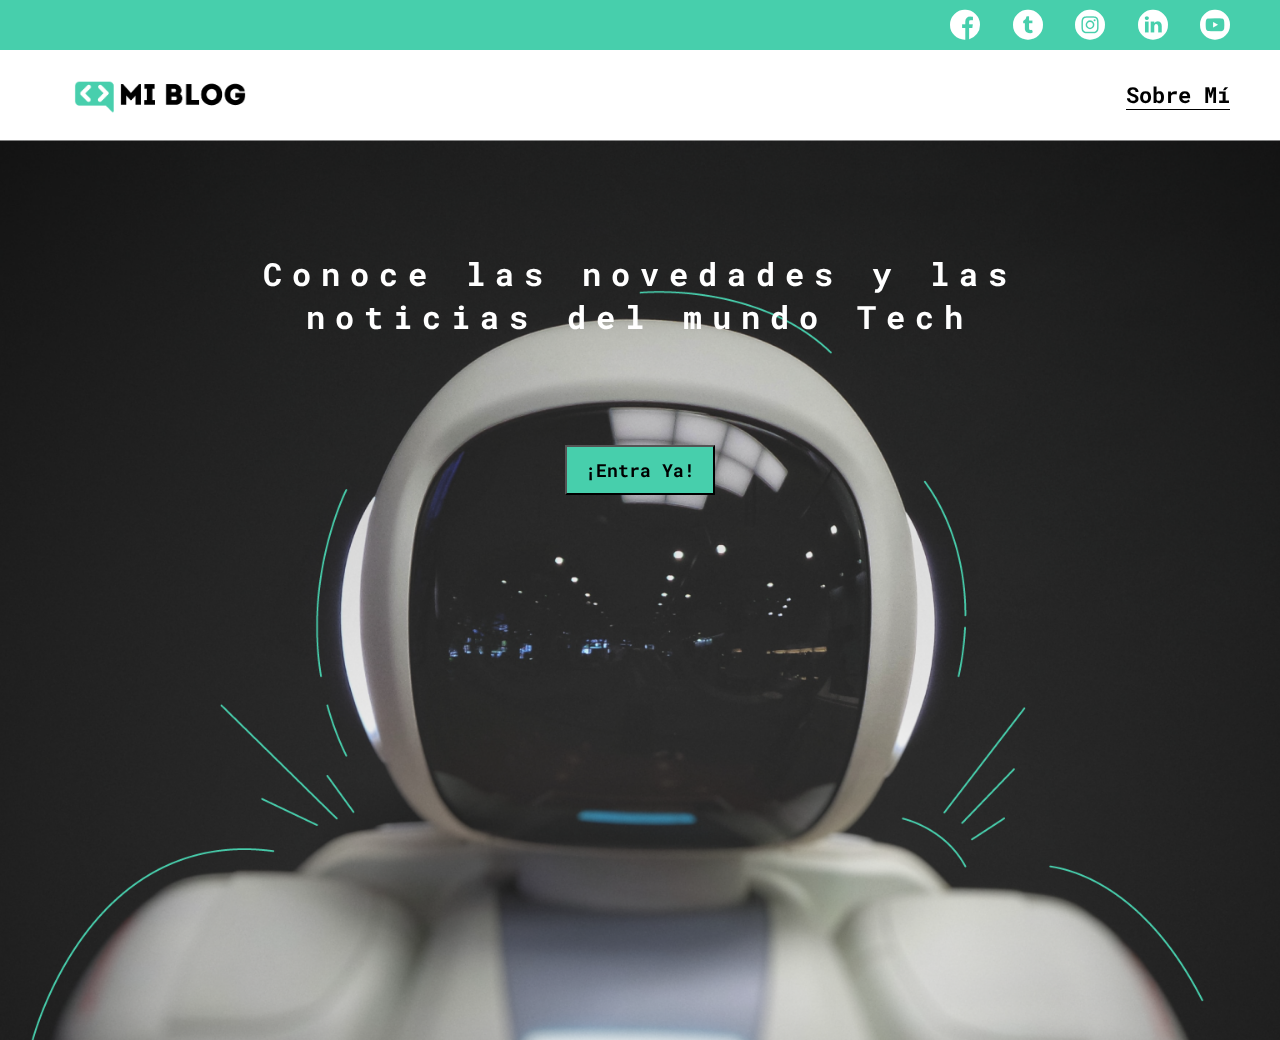
<file: index.html>
<!DOCTYPE html>
<html lang="en">
<head>
    <meta charset="UTF-8">
    <meta http-equiv="X-UA-Compatible" content="IE=edge">
    <meta name="viewport" content="width=device-width, initial-scale=1.0">
    <title>Mi blog</title>
    <link rel="stylesheet" href="./css/main.css">
    <link rel="stylesheet" href="./css/font/flaticon.css">
    <link rel="stylesheet" href="./css/font/Flaticon.ttf">
</head>
<body class="home-body">
    <header>
        <section class="header-icons-container">
            <div class="icons">
                <a href=""><span class="flaticon-001-facebook"></span></a>
                <a href=""><span class="flaticon-002-twitter"></span></a>
                <a href=""><span class="flaticon-011-instagram"></span></a>
                <a href=""><span class="flaticon-010-linkedin"></span></a>
                <a href=""><span class="flaticon-008-youtube"></span></a>
            </div>
        </section>
        <nav>
           <section class="nav-logo-container">
               <a href="/"><img src="./css/assets/img/Logo-negro.png" alt="El logo del blog"></a>
           </section> 
           <section class="profile-link">
               <a href="perfil.html">Sobre Mí</a>
           </section>
        </nav>
    </header>
    <main class="home-main">
        <section class="home-main-container">
            <p class="home-main-text">Conoce las novedades y las noticias del mundo Tech</p>
            <div class="main-button-container">
                <button class="home-main-button">
                    <a href="blogs.html">¡Entra Ya!</a>
                </button>
            </div>
        </section>
    </main>
    
</body>
</html>
</file>
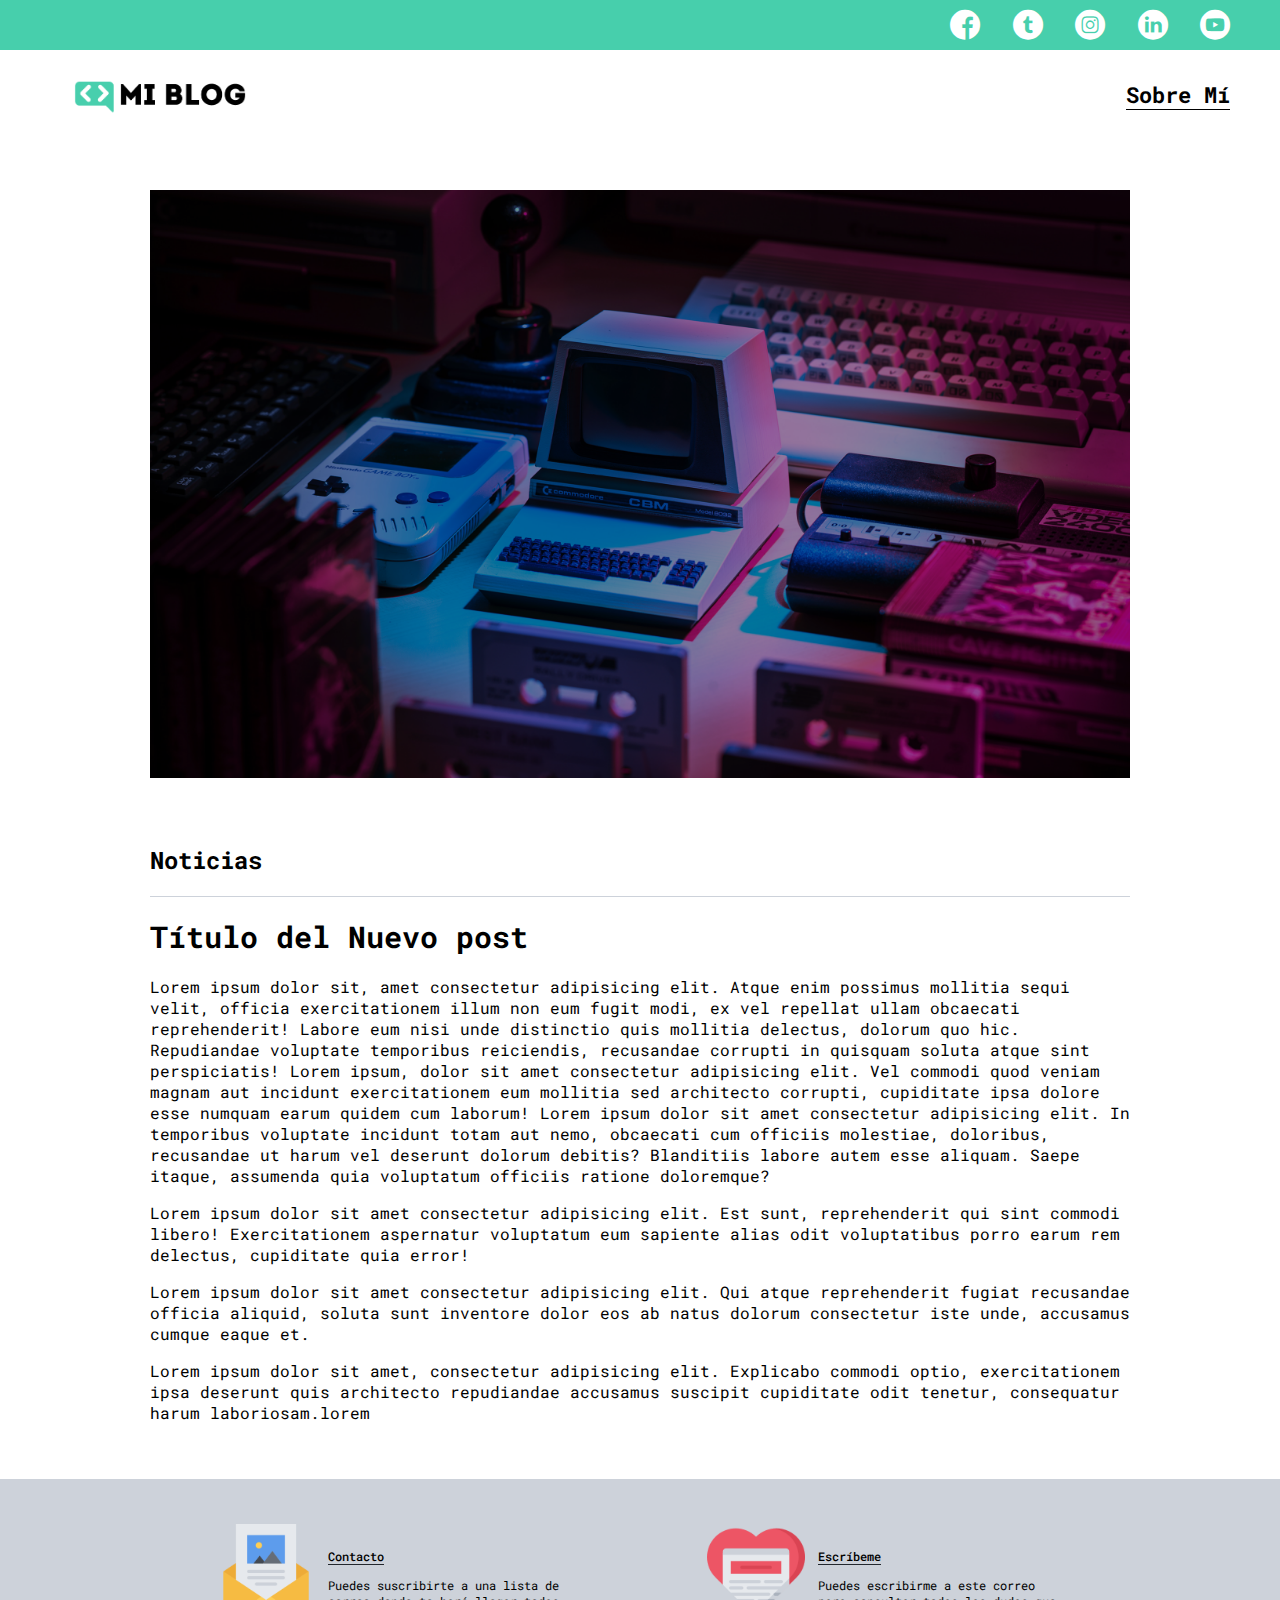
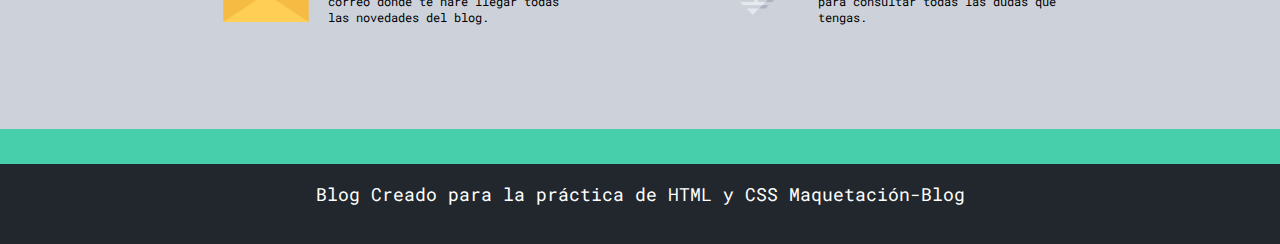
<file: blog.html>
<!DOCTYPE html>
<html lang="en">
<head>
    <meta charset="UTF-8">
    <meta http-equiv="X-UA-Compatible" content="IE=edge">
    <meta name="viewport" content="width=device-width, initial-scale=1.0">
    <title>Mi blog</title>
    <link rel="stylesheet" href="./css/main.css">
    <link rel="stylesheet" href="./css/font/flaticon.css">
    <link rel="stylesheet" href="./css/font/Flaticon.ttf">
</head>
<body>
    <header>
        <section class="header-icons-container">
            <div class="icons">
                <a href=""><span class="flaticon-001-facebook"></span></a>
                <a href=""><span class="flaticon-002-twitter"></span></a>
                <a href=""><span class="flaticon-011-instagram"></span></a>
                <a href=""><span class="flaticon-010-linkedin"></span></a>
                <a href=""><span class="flaticon-008-youtube"></span></a>
            </div>
        </section>
        <nav>
           <section class="nav-logo-container">
               <a href="/"><img src="./css/assets/img/Logo-negro.png" alt="El logo del blog"></a>
           </section> 
           <section class="profile-link">
               <a href="perfil.html">Sobre Mí</a>
           </section>
        </nav>
    </header>
    <main>
       <section class="grid-container blogpost-img-container">
           <img src="./css/assets/img/main-news-img.png" alt="Es la imagen de un ordenador">
       </section>
       <section class="blogpost-main-container">
           <div class="grid-container">
               <h3>Noticias</h3>
               <article>
                   <h1>Título del Nuevo post</h1>
                   <p>Lorem ipsum dolor sit, amet consectetur adipisicing elit. Atque enim possimus mollitia sequi velit, officia exercitationem illum non eum fugit modi, ex vel repellat ullam obcaecati reprehenderit! Labore eum nisi unde distinctio quis mollitia delectus, dolorum quo hic. Repudiandae voluptate temporibus reiciendis, recusandae corrupti in quisquam soluta atque sint perspiciatis!
                       Lorem ipsum, dolor sit amet consectetur adipisicing elit. Vel commodi quod veniam magnam aut incidunt exercitationem eum mollitia sed architecto corrupti, cupiditate ipsa dolore esse numquam earum quidem cum laborum! Lorem ipsum dolor sit amet consectetur adipisicing elit. In temporibus voluptate incidunt totam aut nemo, obcaecati cum officiis molestiae, doloribus, recusandae ut harum vel deserunt dolorum debitis? Blanditiis labore autem esse aliquam. Saepe itaque, assumenda quia voluptatum officiis ratione doloremque?
                   </p>
                   <p>Lorem ipsum dolor sit amet consectetur adipisicing elit. Est sunt, reprehenderit qui sint commodi libero! Exercitationem aspernatur voluptatum eum sapiente alias odit voluptatibus porro earum rem delectus, cupiditate quia error!</p>
                   <p>Lorem ipsum dolor sit amet consectetur adipisicing elit. Qui atque reprehenderit fugiat recusandae officia aliquid, soluta sunt inventore dolor eos ab natus dolorum consectetur iste unde, accusamus cumque eaque et.</p>
                   <p>Lorem ipsum dolor sit amet, consectetur adipisicing elit. Explicabo commodi optio, exercitationem ipsa deserunt quis architecto repudiandae accusamus suscipit cupiditate odit tenetur, consequatur harum laboriosam.lorem</p>
               </article>
           </div>
       </section>
       <section class="contact-main-container">
           <div class="grid-container grid-contacto">
           <div class="contacto">
               <img src="./css/assets/img/013-newsletter.png" alt="">
               <div class="contact-left">
                   <a href="">Contacto</a>
                   <p>Puedes suscribirte a una lista de correo donde te haré llegar todas las novedades del blog.</p>
               </div>
           </div>
           <div class="escribeme">
            <img src="./css/assets/img/006-like.png" alt="">
            <div class="contact-right">
                <a href="">Escríbeme</a>
                <p>Puedes escribirme a este correo para consultar todas las dudas que tengas.</p>
            </div>
           </div>
        </div>
       </section>

    </main>

    <footer>
        <p>Blog Creado para la práctica de HTML y CSS Maquetación-Blog</p>
    </footer>
    
</body>
</html>
</file>
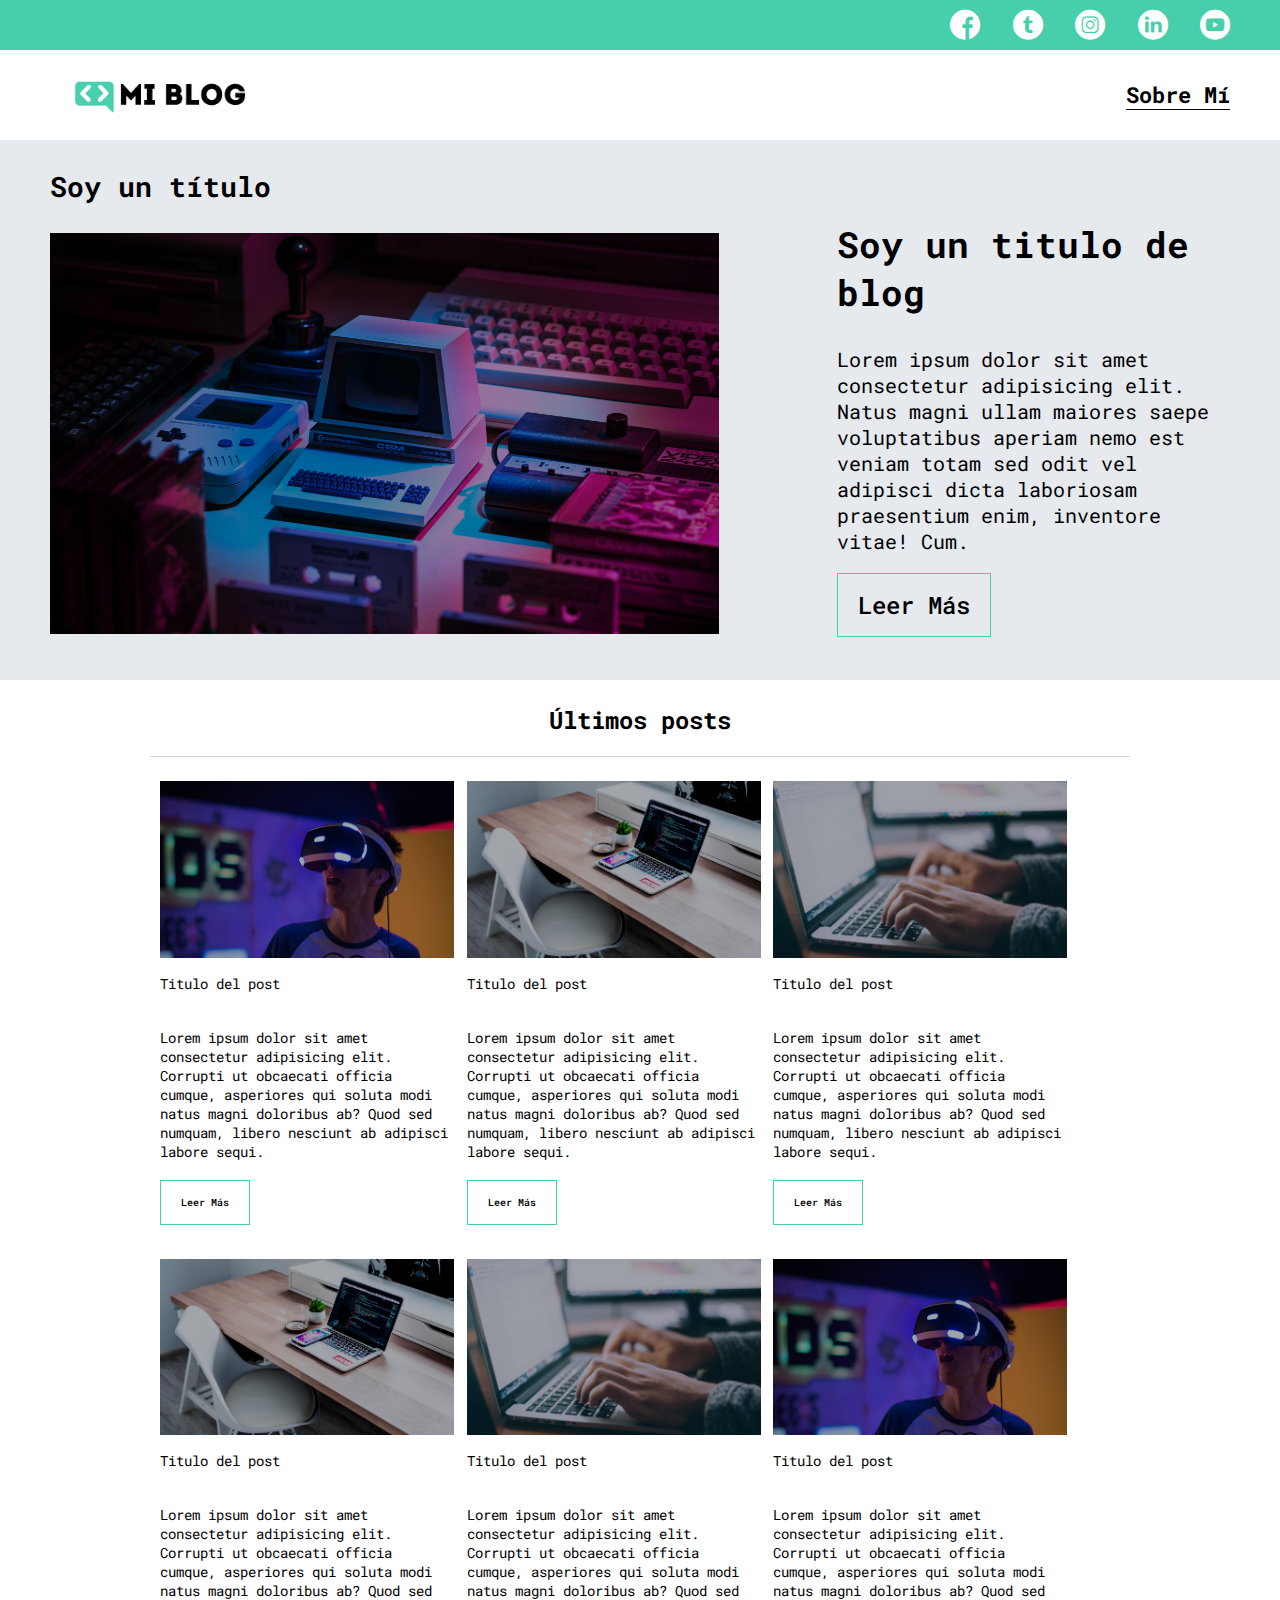
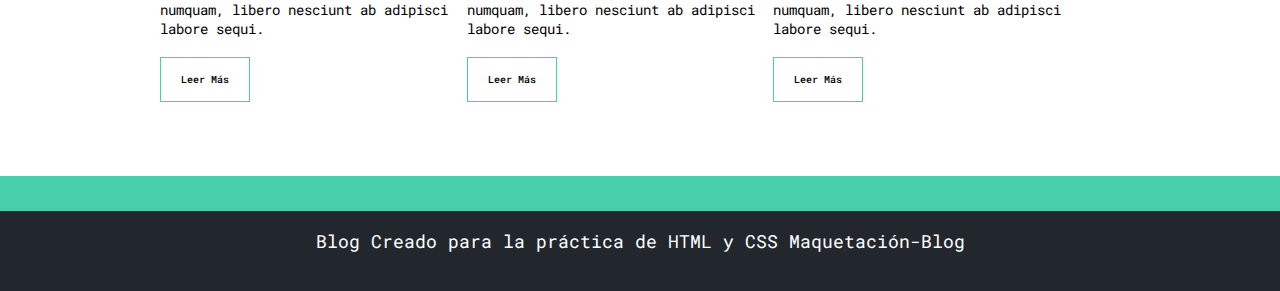
<file: blogs.html>
<!DOCTYPE html>
<html lang="en">
<head>
    <meta charset="UTF-8">
    <meta http-equiv="X-UA-Compatible" content="IE=edge">
    <meta name="viewport" content="width=device-width, initial-scale=1.0">
    <title>Mi blog</title>
    <link rel="stylesheet" href="./css/main.css">
    <link rel="stylesheet" href="./css/font/flaticon.css">
    <link rel="stylesheet" href="./css/font/Flaticon.ttf">
</head>
<body>
    <header>
        <section class="header-icons-container">
            <div class="icons">
                <a href=""><span class="flaticon-001-facebook"></span></a>
                <a href=""><span class="flaticon-002-twitter"></span></a>
                <a href=""><span class="flaticon-011-instagram"></span></a>
                <a href=""><span class="flaticon-010-linkedin"></span></a>
                <a href=""><span class="flaticon-008-youtube"></span></a>
            </div>
        </section>
        <nav>
           <section class="nav-logo-container">
               <a href="/"><img src="./css/assets/img/Logo-negro.png" alt="El logo del blog"></a>
           </section> 
           <section class="profile-link">
               <a href="perfil.html">Sobre Mí</a>
           </section>
        </nav>
    </header>
    <main class="blogs-main">
        <section class="blogs-news-container">
       <div class="blogs-main-new">
           <h3>Soy un título</h3>
           <div class="blogs-news-img-container"><img src="./css/assets/img/main-news-img.png" alt="Este el el blog parte uno"></div>
       </div>
       <div class="blogs-news-info-container">
           <h2>Soy un titulo de blog</h2>
           <p>Lorem ipsum dolor sit amet consectetur adipisicing elit. Natus magni ullam maiores saepe voluptatibus aperiam nemo est veniam totam sed odit vel adipisci dicta laboriosam praesentium enim, inventore vitae! Cum.</p>
           <a href="blog.html" class="blogs-button">Leer Más</a>

       </div>
    </section>
    <section class="blogs-posts-container">
        
        <div class="grid-container">
            <h3>Últimos posts</h3>
            <article class="post-container">
                <img src="./css/assets/img/post-1.png" alt="">
                <p>Titulo del post</p>
                <p>Lorem ipsum dolor sit amet consectetur adipisicing elit. Corrupti ut obcaecati officia cumque, asperiores qui soluta modi natus magni doloribus ab? Quod sed numquam, libero nesciunt ab adipisci labore sequi.</p>
                <a href="blog.html" class="blogs-button">Leer Más</a>
            </article>

            <article class="post-container">
                <img src="./css/assets/img/post-2.png" alt="">
                <p>Titulo del post</p>
                <p>Lorem ipsum dolor sit amet consectetur adipisicing elit. Corrupti ut obcaecati officia cumque, asperiores qui soluta modi natus magni doloribus ab? Quod sed numquam, libero nesciunt ab adipisci labore sequi.</p>
                <a href="blog.html" class="blogs-button">Leer Más</a>
            </article>

            <article class="post-container">
                <img src="./css/assets/img/post-3.png" alt="">
                <p>Titulo del post</p>
                <p>Lorem ipsum dolor sit amet consectetur adipisicing elit. Corrupti ut obcaecati officia cumque, asperiores qui soluta modi natus magni doloribus ab? Quod sed numquam, libero nesciunt ab adipisci labore sequi.</p>
                <a href="blog.html" class="blogs-button">Leer Más</a>
            </article>

            <article class="post-container">
                <img src="./css/assets/img/post-2.png" alt="">
                <p>Titulo del post</p>
                <p>Lorem ipsum dolor sit amet consectetur adipisicing elit. Corrupti ut obcaecati officia cumque, asperiores qui soluta modi natus magni doloribus ab? Quod sed numquam, libero nesciunt ab adipisci labore sequi.</p>
                <a href="blog.html" class="blogs-button">Leer Más</a>
            </article>

            <article class="post-container">
                <img src="./css/assets/img/post-3.png" alt="">
                <p>Titulo del post</p>
                <p>Lorem ipsum dolor sit amet consectetur adipisicing elit. Corrupti ut obcaecati officia cumque, asperiores qui soluta modi natus magni doloribus ab? Quod sed numquam, libero nesciunt ab adipisci labore sequi.</p>
                <a href="blog.html" class="blogs-button">Leer Más</a>
            </article>

            <article class="post-container">
                <img src="./css/assets/img/post-1.png" alt="">
                <p>Titulo del post</p>
                <p>Lorem ipsum dolor sit amet consectetur adipisicing elit. Corrupti ut obcaecati officia cumque, asperiores qui soluta modi natus magni doloribus ab? Quod sed numquam, libero nesciunt ab adipisci labore sequi.</p>
                <a href="blog.html" class="blogs-button">Leer Más</a>
            </article>
            
            
        </div>
    </section>
    </main>
    <footer>
        <p>Blog Creado para la práctica de HTML y CSS Maquetación-Blog</p>
    </footer>
</body>
</html>
</file>
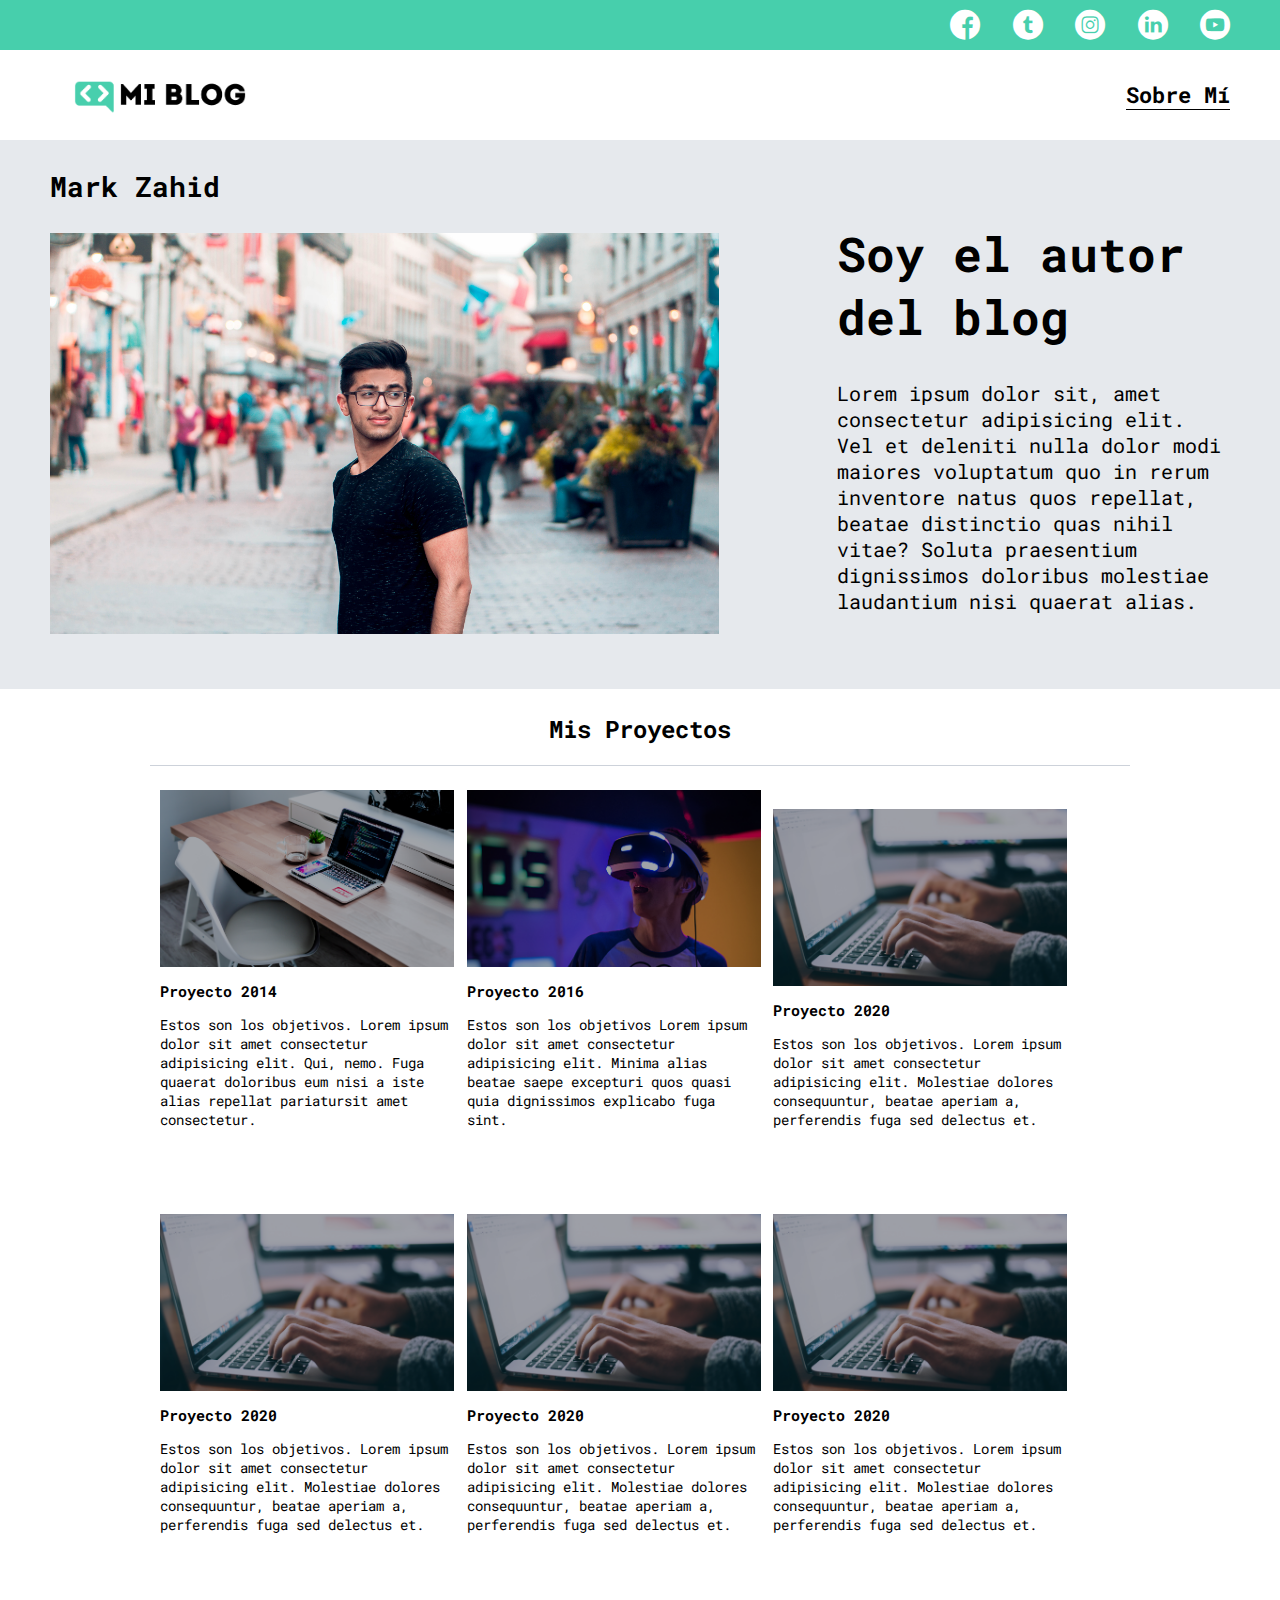
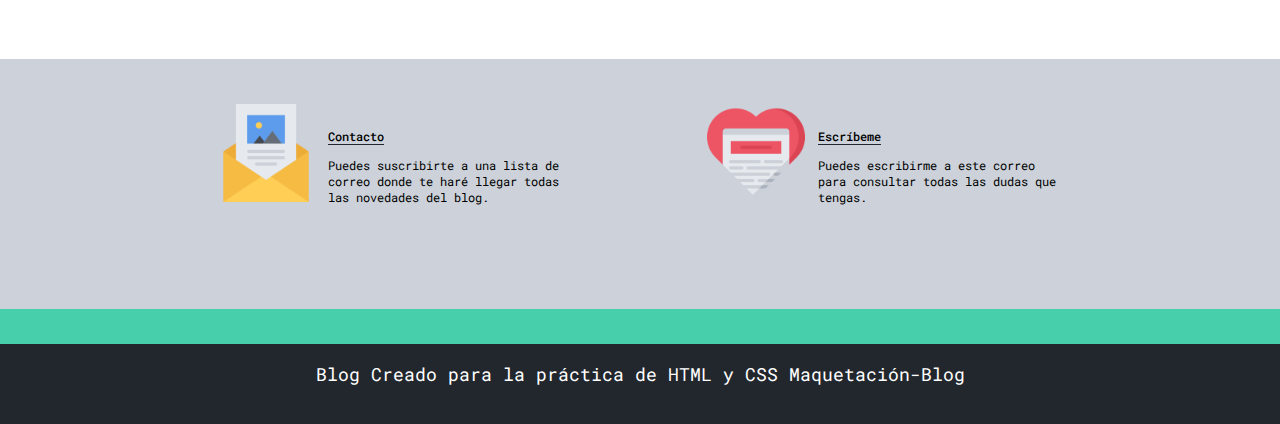
<file: perfil.html>
<!DOCTYPE html>
<html lang="en">
<head>
    <meta charset="UTF-8">
    <meta http-equiv="X-UA-Compatible" content="IE=edge">
    <meta name="viewport" content="width=device-width, initial-scale=1.0">
    <title>Mi blog</title>
    <link rel="stylesheet" href="./css/main.css">
    <link rel="stylesheet" href="./css/font/flaticon.css">
    <link rel="stylesheet" href="./css/font/Flaticon.ttf">
</head>
<body>
    <header>
        <section class="header-icons-container">
            <div class="icons">
                <a href=""><span class="flaticon-001-facebook"></span></a>
                <a href=""><span class="flaticon-002-twitter"></span></a>
                <a href=""><span class="flaticon-011-instagram"></span></a>
                <a href=""><span class="flaticon-010-linkedin"></span></a>
                <a href=""><span class="flaticon-008-youtube"></span></a>
            </div>
        </section>
        <nav>
           <section class="nav-logo-container">
               <a href="/"><img src="./css/assets/img/Logo-negro.png" alt="El logo del blog"></a>
           </section> 
           <section class="profile-link">
               <a href="perfil.html">Sobre Mí</a>
           </section>
        </nav>
    </header>
    <main>
        <section class="perfil-container blogs-news-container">
            <div class="blogs-main-new">
                <h3>Mark Zahid</h3>
            <div class="perfil-img-container blogs-news-img-container ">
                <img src="./css/assets/img/profile-pic.jpg" alt="la foto de perfil del autor">
            </div>
            </div>
            <div class="perfil-text-container blogs-news-info-container">
                <h1>Soy el autor del blog</h1>
                <p>Lorem ipsum dolor sit, amet consectetur adipisicing elit. Vel et deleniti nulla dolor modi maiores voluptatum quo in rerum inventore natus quos repellat, beatae distinctio quas nihil vitae? Soluta praesentium dignissimos doloribus molestiae laudantium nisi quaerat alias.</p>
            </div>
        </section>
        <section class="blogs-posts-container">
            <div class="grid-container">
                <h3>Mis Proyectos</h3>
                <article class="post-container">
                    <img src="./css/assets/img/post-2.png" alt="">
                    <h2>Proyecto 2014</h2>
                    <p> Estos son los objetivos. Lorem ipsum dolor sit amet consectetur adipisicing elit. Qui, nemo. Fuga quaerat doloribus eum nisi a iste alias repellat pariatursit amet consectetur.
                        
                    </p>
                </article>
                <article class="post-container">
                    <img src="./css/assets/img/post-1.png" alt="">
                    <h2>Proyecto 2016</h2>
                    <p> Estos son los objetivos Lorem ipsum dolor sit amet consectetur adipisicing elit. Minima alias beatae saepe excepturi quos quasi quia dignissimos explicabo fuga sint.
                        
                    </p>
                </article>
                <article class="post-container">
                    <img src="./css/assets/img/post-3.png" alt="">
                    <h2>Proyecto 2020</h2>
                    <p> Estos son los objetivos. Lorem ipsum dolor sit amet consectetur adipisicing elit. Molestiae dolores consequuntur, beatae aperiam a, perferendis fuga sed delectus et.
                        
                        
                    </p>
                </article>
                <article class="post-container">
                    <img src="./css/assets/img/post-3.png" alt="">
                    <h2>Proyecto 2020</h2>
                    <p> Estos son los objetivos. Lorem ipsum dolor sit amet consectetur adipisicing elit. Molestiae dolores consequuntur, beatae aperiam a, perferendis fuga sed delectus et.
                        
                        
                    </p>
                </article>
                <article class="post-container">
                    <img src="./css/assets/img/post-3.png" alt="">
                    <h2>Proyecto 2020</h2>
                    <p> Estos son los objetivos. Lorem ipsum dolor sit amet consectetur adipisicing elit. Molestiae dolores consequuntur, beatae aperiam a, perferendis fuga sed delectus et.
                        
                        
                    </p>
                </article>
                <article class="post-container">
                    <img src="./css/assets/img/post-3.png" alt="">
                    <h2>Proyecto 2020</h2>
                    <p> Estos son los objetivos. Lorem ipsum dolor sit amet consectetur adipisicing elit. Molestiae dolores consequuntur, beatae aperiam a, perferendis fuga sed delectus et.
                        
                        
                    </p>
                </article>
            </div>

        </section>

        <section class="contact-main-container">
            <div class="grid-container grid-contacto">
            <div class="contacto">
                <img src="./css/assets/img/013-newsletter.png" alt="">
                <div class="contact-left">
                    <a href="">Contacto</a>
                    <p>Puedes suscribirte a una lista de correo donde te haré llegar todas las novedades del blog.</p>
                </div>
            </div>
            <div class="escribeme">
             <img src="./css/assets/img/006-like.png" alt="">
             <div class="contact-right">
                 <a href="">Escríbeme</a>
                 <p>Puedes escribirme a este correo para consultar todas las dudas que tengas.</p>
             </div>
            </div>
         </div>
        </section>
    </main>
    <footer>
        <p>Blog Creado para la práctica de HTML y CSS Maquetación-Blog</p>
    </footer>
</body>
</html>
</file>
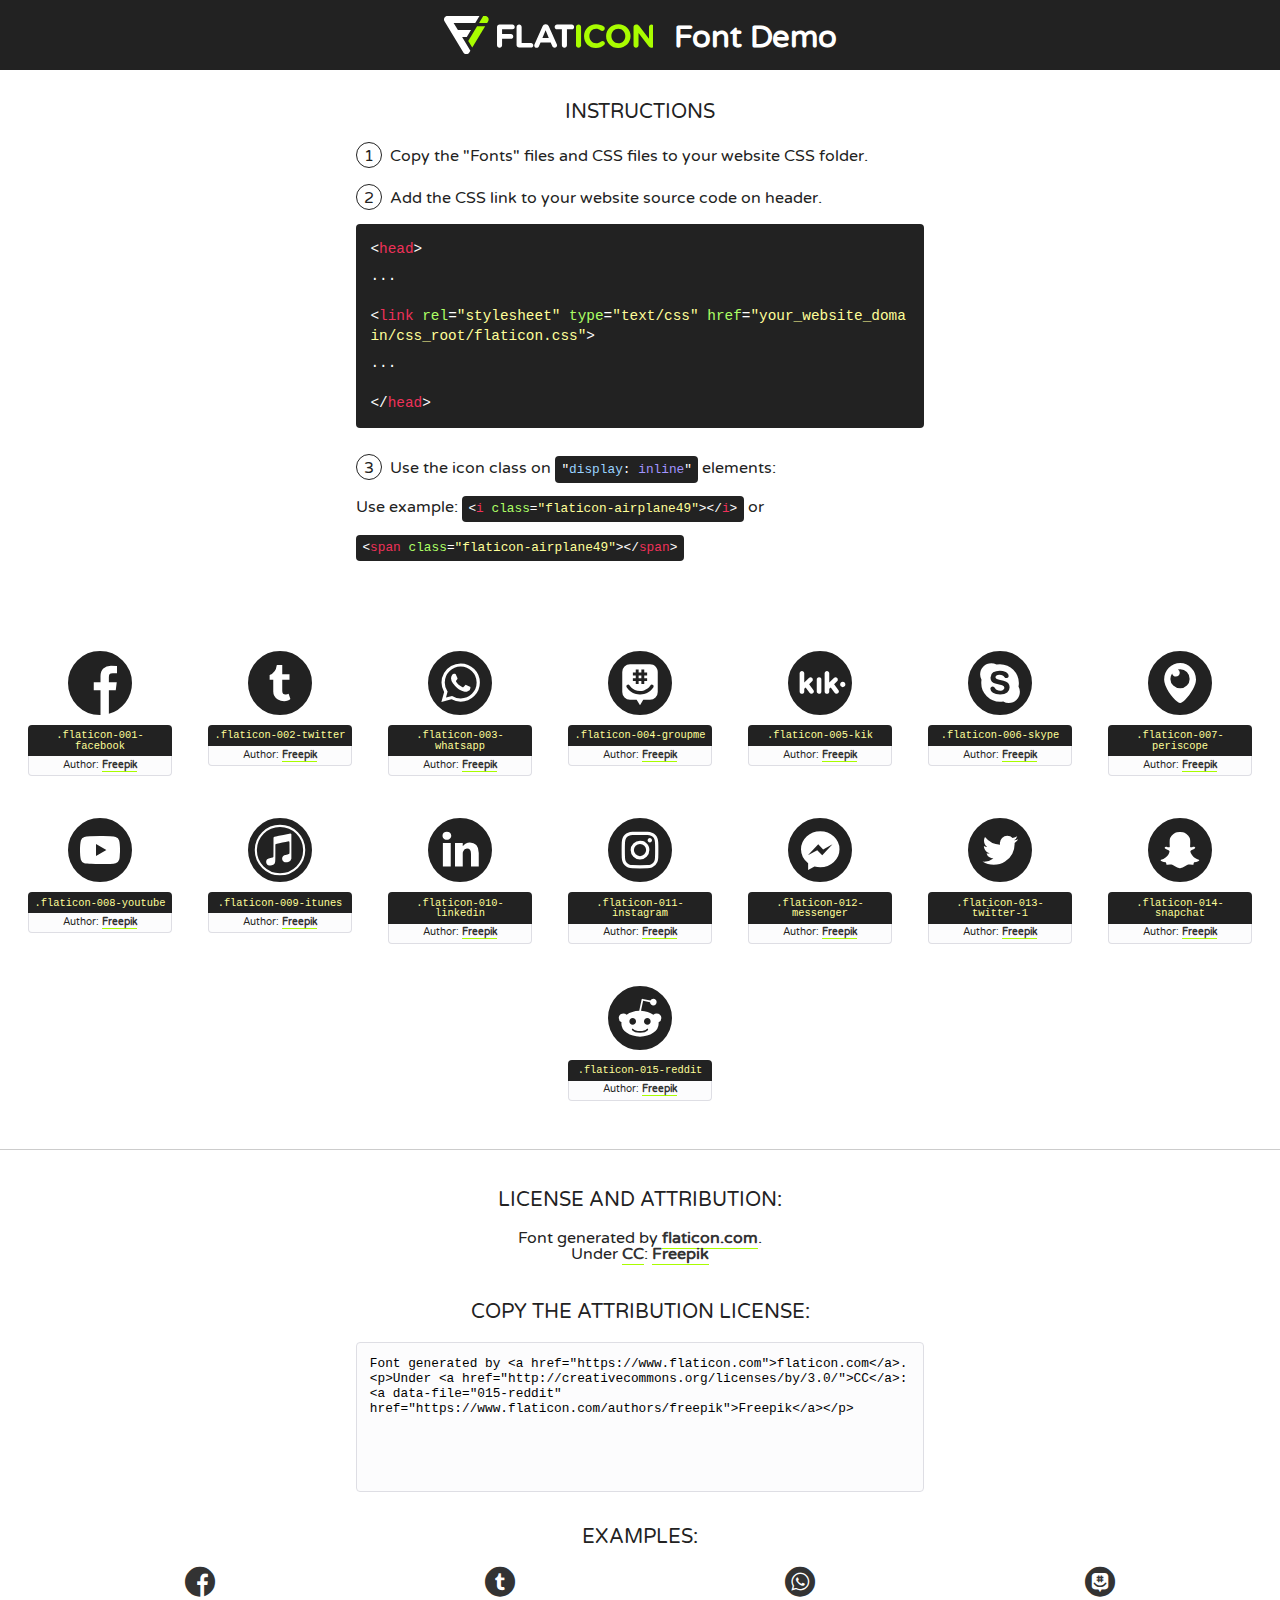
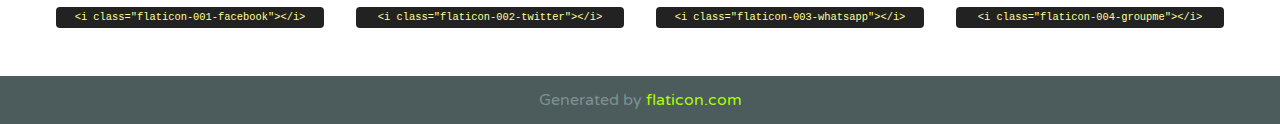
<file: css/font/flaticon.html>
<!DOCTYPE html>
<!--
  Flaticon icon font: Flaticon
  Creation date: 20/12/2018 09:27
-->
<html>
<!DOCTYPE html>
<html>

<head>
    <title>Flaticon WebFont</title>
    <link href="http://fonts.googleapis.com/css?family=Varela+Round" rel="stylesheet" type="text/css" />
    <link rel="stylesheet" type="text/css" href="flaticon.css">
    <meta charset="UTF-8">
    <style>
    html, body, div, span, applet, object, iframe,
    h1, h2, h3, h4, h5, h6, p, blockquote, pre,
    a, abbr, acronym, address, big, cite, code,
    del, dfn, em, img, ins, kbd, q, s, samp,
    small, strike, strong, sub, sup, tt, var,
    b, u, i, center,
    dl, dt, dd, ol, ul, li,
    fieldset, form, label, legend,
    table, caption, tbody, tfoot, thead, tr, th, td,
    article, aside, canvas, details, embed, 
    figure, figcaption, footer, header, hgroup, 
    menu, nav, output, ruby, section, summary,
    time, mark, audio, video {
        margin: 0;
        padding: 0;
        border: 0;
        font-size: 100%;
        font: inherit;
        vertical-align: baseline;
    }
    /* HTML5 display-role reset for older browsers */
    article, aside, details, figcaption, figure, 
    footer, header, hgroup, menu, nav, section {
        display: block;
    }
    body {
        line-height: 1;
    }
    ol, ul {
        list-style: none;
    }
    blockquote, q {
        quotes: none;
    }
    blockquote:before, blockquote:after,
    q:before, q:after {
        content: '';
        content: none;
    }
    table {
        border-collapse: collapse;
        border-spacing: 0;
    }
    body {
        font-family: 'Varela Round', Helvetica, Arial, sans-serif;
        font-size: 16px;
        color: #222;
    }
    a {
        color: #333;
        border-bottom: 1px solid #a9fd00;
        font-weight: bold;
        text-decoration: none;
    }
    * {
        -moz-box-sizing: border-box;
        -webkit-box-sizing: border-box;
        box-sizing: border-box;
        margin: 0;
        padding: 0;
    }
    [class^="flaticon-"]:before, [class*=" flaticon-"]:before, [class^="flaticon-"]:after, [class*=" flaticon-"]:after {
        font-family: Flaticon;
        font-size: 30px;
        font-style: normal;
        margin-left: 20px;
        color: #333;
    }
    .wrapper {
        max-width: 600px;
        margin: auto;
        padding: 0 1em;
    }
    .title {
        font-size: 1.25em;
        text-align: center;
        margin-bottom: 1em;
        text-transform: uppercase;
    }
    header {
        text-align: center;
        background-color: #222;
        color: #fff;
        padding: 1em;
    }
    header .logo {
        width: 210px;
        height: 38px;
        display: inline-block;
        vertical-align: middle;
        margin-right: 1em;
        border: none;
    }
    header strong {
        font-size: 1.95em;
        font-weight: bold;
        vertical-align: middle;
        margin-top: 5px;
        display: inline-block;
    }
    .demo {
        margin: 2em auto;
        line-height: 1.25em;
    }
    .demo ul li {
        margin-bottom: 1em;
    }
    .demo ul li .num {
        color: #222;
        border-radius: 20px;
        display: inline-block;
        width: 26px;
        padding: 3px;
        height: 26px;
        text-align: center;
        margin-right: 0.5em;
        border: 1px solid #222;
    }
    .demo ul li code {
        background-color: #222;
        border-radius: 4px;
        padding: 0.25em 0.5em;
        display: inline-block;
        color: #fff;
        font-family: Consolas,Monaco,Lucida Console,Liberation Mono,DejaVu Sans Mono,Bitstream Vera Sans Mono,Courier New, monospace;
        font-weight: lighter;
        margin-top: 1em;
        font-size: 0.8em;
        word-break: break-all;
    }
    .demo ul li code.big {
        padding: 1em;
        font-size: 0.9em;
    }
    .demo ul li code .red {
        color: #EF3159;
    }
    .demo ul li code .green {
        color: #ACFF65;
    }
    .demo ul li code .yellow {
        color: #FFFF99;
    }
    .demo ul li code .blue {
        color: #99D3FF;
    }
    .demo ul li code .purple {
        color: #A295FF;
    }
    .demo ul li code .dots {
        margin-top: 0.5em;
        display: block;
    }
    #glyphs {
        border-bottom: 1px solid #ccc;
        padding: 2em 0;
        text-align: center;
    }
    .glyph {
        display: inline-block;
        width: 9em;
        margin: 1em;
        text-align: center;
        vertical-align: top;
        background: #FFF;
    }
    .glyph .glyph-icon {
        padding: 10px;
        display: block;
        font-family:"Flaticon";
        font-size: 64px;
        line-height: 1;
    }
    .glyph .glyph-icon:before {
        font-size: 64px;
        color: #222;
        margin-left: 0;
    }
    .class-name {
        font-size: 0.65em;
        background-color: #222;
        color: #fff;
        border-radius: 4px 4px 0 0;
        padding: 0.5em;
        color: #FFFF99;
        font-family: Consolas,Monaco,Lucida Console,Liberation Mono,DejaVu Sans Mono,Bitstream Vera Sans Mono,Courier New, monospace;
    }
    .author-name {
        font-size: 0.6em;
        background-color: #fcfcfd;
        border: 1px solid #DEDEE4;
        border-top: 0;
        border-radius: 0 0 4px 4px;
        padding: 0.5em;
    }
    .class-name:last-child {
        font-size: 10px;
        color:#888;
    }
    .class-name:last-child a {
        font-size: 10px;
        color:#555;
    }
    .class-name:last-child a:hover {
        color:#a9fd00;
    }
    .glyph > input {
        display: block;
        width: 100px;
        margin: 5px auto;
        text-align: center;
        font-size: 12px;
        cursor: text;
    }
    .glyph > input.icon-input {
        font-family:"Flaticon";
        font-size: 16px;
        margin-bottom: 10px;
    }
    .attribution .title {
        margin-top: 2em;
    }
    .attribution textarea {
        background-color: #fcfcfd;
        padding: 1em;
        border: none;
        box-shadow: none;
        border: 1px solid #DEDEE4;
        border-radius: 4px;
        resize: none;
        width: 100%;
        height: 150px;
        font-size: 0.8em;
        font-family: Consolas,Monaco,Lucida Console,Liberation Mono,DejaVu Sans Mono,Bitstream Vera Sans Mono,Courier New, monospace;
        -webkit-appearance: none;
    }
    .iconsuse {
        margin: 2em auto;
        text-align: center;
        max-width: 1200px;
    }
    .iconsuse:after {
        content: '';
        display: table;
        clear: both;
    }
    .iconsuse .image {
        float: left;
        width: 25%;
        padding: 0 1em;
    }
    .iconsuse .image p {
        margin-bottom: 1em;
    }
    .iconsuse .image span {
        display: block;
        font-size: 0.65em;
        background-color: #222;
        color: #fff;
        border-radius: 4px;
        padding: 0.5em;
        color: #FFFF99;
        margin-top: 1em;
        font-family: Consolas,Monaco,Lucida Console,Liberation Mono,DejaVu Sans Mono,Bitstream Vera Sans Mono,Courier New, monospace;
    }
    #footer {
        text-align: center;
        background-color: #4C5B5C;
        color: #7c9192;
        padding: 1em;
    }
    #footer a {
        border: none;
        color: #a9fd00;
        font-weight: normal;
    }
    @media (max-width: 960px) {
        .iconsuse .image {
            width: 50%;
        }
    }
    @media (max-width: 560px) {
        .iconsuse .image {
            width: 100%;
        }
    }
    </style>
</head>

<body class="characters-off">

    <header>
        <a href="https://www.flaticon.com" target="_blank" class="logo">
            <svg version="1.1" xmlns="http://www.w3.org/2000/svg" xmlns:xlink="http://www.w3.org/1999/xlink" xmlns:a="http://ns.adobe.com/AdobeSVGViewerExtensions/3.0/" viewBox="0 0 560.875 102.036" enable-background="new 0 0 560.875 102.036" xml:space="preserve">
                <defs>
                </defs>
                <g>
                    <g class="letters">
                        <path fill="#ffffff" d="M141.596,29.675c0-3.777,2.985-6.767,6.764-6.767h34.438c3.426,0,6.15,2.728,6.15,6.15
                        c0,3.43-2.724,6.149-6.15,6.149h-27.674v13.091h23.719c3.429,0,6.151,2.724,6.151,6.15c0,3.43-2.723,6.149-6.151,6.149h-23.719
                        v17.574c0,3.773-2.986,6.761-6.764,6.761c-3.779,0-6.764-2.989-6.764-6.761V29.675z"></path>
                        <path fill="#ffffff" d="M193.844,29.149c0-3.781,2.985-6.767,6.764-6.767c3.776,0,6.763,2.985,6.763,6.767v42.957h25.039
                        c3.426,0,6.149,2.726,6.149,6.153c0,3.425-2.723,6.15-6.149,6.15h-31.802c-3.779,0-6.764-2.986-6.764-6.768V29.149z"></path>
                        <path fill="#ffffff" d="M241.891,75.71l21.438-48.407c1.492-3.341,4.215-5.357,7.906-5.357h0.792
                        c3.686,0,6.323,2.017,7.815,5.357l21.439,48.407c0.436,0.967,0.701,1.845,0.701,2.723c0,3.602-2.809,6.501-6.414,6.501
                        c-3.161,0-5.269-1.845-6.499-4.655l-4.132-9.661h-27.059l-4.301,10.102c-1.144,2.631-3.426,4.214-6.237,4.214
                        c-3.517,0-6.24-2.81-6.24-6.325C241.1,77.64,241.451,76.677,241.891,75.71z M279.932,58.666l-8.521-20.297l-8.526,20.297H279.932
                        z"></path>
                        <path fill="#ffffff" d="M314.864,35.387H301.86c-3.429,0-6.239-2.813-6.239-6.238c0-3.429,2.811-6.24,6.239-6.24h39.533
                        c3.426,0,6.237,2.811,6.237,6.24c0,3.425-2.811,6.238-6.237,6.238h-13.001v42.785c0,3.773-2.99,6.761-6.764,6.761
                        c-3.779,0-6.764-2.989-6.764-6.761V35.387z"></path>
                        <path fill="#A9FD00" d="M352.615,29.149c0-3.781,2.985-6.767,6.767-6.767c3.774,0,6.761,2.985,6.761,6.767v49.024
                        c0,3.773-2.987,6.761-6.761,6.761c-3.781,0-6.767-2.989-6.767-6.761V29.149z"></path>
                        <path fill="#A9FD00" d="M374.132,53.836v-0.179c0-17.481,13.178-31.801,32.065-31.801c9.22,0,15.459,2.458,20.557,6.238
                        c1.402,1.054,2.637,2.985,2.637,5.357c0,3.692-2.985,6.59-6.681,6.59c-1.845,0-3.071-0.702-4.044-1.319
                        c-3.776-2.813-7.729-4.393-12.562-4.393c-10.364,0-17.831,8.611-17.831,19.154v0.173c0,10.542,7.291,19.329,17.831,19.329
                        c5.715,0,9.492-1.756,13.359-4.834c1.049-0.874,2.458-1.491,4.039-1.491c3.429,0,6.325,2.813,6.325,6.236
                        c0,2.106-1.056,3.78-2.282,4.834c-5.539,4.834-12.036,7.733-21.878,7.733C387.572,85.464,374.132,71.493,374.132,53.836z"></path>
                        <path fill="#A9FD00" d="M433.009,53.836v-0.179c0-17.481,13.79-31.801,32.766-31.801c18.981,0,32.592,14.143,32.592,31.628v0.173
                        c0,17.483-13.785,31.807-32.769,31.807C446.625,85.464,433.009,71.32,433.009,53.836z M484.224,53.836v-0.179
                        c0-10.539-7.725-19.326-18.626-19.326c-10.893,0-18.449,8.611-18.449,19.154v0.173c0,10.542,7.73,19.329,18.626,19.329
                        C476.676,72.986,484.224,64.378,484.224,53.836z"></path>
                        <path fill="#A9FD00" d="M506.233,29.321c0-3.774,2.99-6.763,6.767-6.763h1.401c3.252,0,5.183,1.583,7.029,3.953l26.093,34.265
                        V29.059c0-3.692,2.99-6.677,6.681-6.677c3.683,0,6.671,2.985,6.671,6.677v48.934c0,3.78-2.987,6.765-6.764,6.765h-0.436
                        c-3.257,0-5.188-1.581-7.034-3.953l-27.056-35.492v32.944c0,3.687-2.985,6.676-6.678,6.676c-3.683,0-6.673-2.989-6.673-6.676
                        V29.321z"></path>
                    </g>
                    <g class="insignia">
                        <path fill="#ffffff" d="M48.372,56.137h12.517l11.156-18.537H37.186L25.688,18.539h57.825L94.668,0H9.271
                        C5.925,0,2.842,1.801,1.198,4.716c-1.644,2.907-1.593,6.482,0.134,9.343l50.38,83.501c1.678,2.781,4.689,4.476,7.938,4.476
                        c3.246,0,6.257-1.695,7.935-4.476l2.898-4.804L48.372,56.137z"></path>
                        <g class="i">
                            <path fill="#A9FD00" d="M93.575,18.539h0.031v0.004l21.652,0.004l2.705-4.488c1.727-2.861,1.778-6.436,0.133-9.343
                            C116.454,1.801,113.371,0,110.026,0h-5.294L93.575,18.539z"></path>
                            <polygon fill="#A9FD00" points="88.291,27.356 64.725,66.486 75.519,84.404 109.942,27.356"></polygon>
                        </g>
                    </g>
                </g>
            </svg>
        </a>
        <strong>Font Demo</strong>
    </header>


    <section class="demo wrapper">

        <p class="title">Instructions</p>

        <ul>
            <li>
                <span class="num">1</span>Copy the "Fonts" files and CSS files to your website CSS folder.
            </li>
            <li>
                <span class="num">2</span>Add the CSS link to your website source code on header.
                <code class="big">
                    &lt;<span class="red">head</span>&gt;
                    <br/><span class="dots">...</span>
                    <br/>&lt;<span class="red">link</span> <span class="green">rel</span>=<span class="yellow">"stylesheet"</span> <span class="green">type</span>=<span class="yellow">"text/css"</span> <span class="green">href</span>=<span class="yellow">"your_website_domain/css_root/flaticon.css"</span>&gt;
                    <br/><span class="dots">...</span>
                    <br/>&lt;/<span class="red">head</span>&gt;
                </code>
            </li>

            <li>
                <p>
                    <span class="num">3</span>Use the icon class on <code>"<span class="blue">display</span>:<span class="purple"> inline</span>"</code> elements:
                    <br />
                    Use example: <code>&lt;<span class="red">i</span> <span class="green">class</span>=<span class="yellow">&quot;flaticon-airplane49&quot;</span>&gt;&lt;/<span class="red">i</span>&gt;</code> or <code>&lt;<span class="red">span</span> <span class="green">class</span>=<span class="yellow">&quot;flaticon-airplane49&quot;</span>&gt;&lt;/<span class="red">span</span>&gt;</code>
            </li>
        </ul>

    </section>




   <section id="glyphs">          
    
      
        <div class="glyph"><div class="glyph-icon flaticon-001-facebook"></div>
            <div class="class-name">.flaticon-001-facebook</div>
            <div class="author-name">Author: <a data-file="001-facebook" href="https://www.flaticon.com/authors/freepik">Freepik</a> </div> 
        </div>        
        
        <div class="glyph"><div class="glyph-icon flaticon-002-twitter"></div>
            <div class="class-name">.flaticon-002-twitter</div>
            <div class="author-name">Author: <a data-file="002-twitter" href="https://www.flaticon.com/authors/freepik">Freepik</a> </div> 
        </div>        
        
        <div class="glyph"><div class="glyph-icon flaticon-003-whatsapp"></div>
            <div class="class-name">.flaticon-003-whatsapp</div>
            <div class="author-name">Author: <a data-file="003-whatsapp" href="https://www.flaticon.com/authors/freepik">Freepik</a> </div> 
        </div>        
        
        <div class="glyph"><div class="glyph-icon flaticon-004-groupme"></div>
            <div class="class-name">.flaticon-004-groupme</div>
            <div class="author-name">Author: <a data-file="004-groupme" href="https://www.flaticon.com/authors/freepik">Freepik</a> </div> 
        </div>        
        
        <div class="glyph"><div class="glyph-icon flaticon-005-kik"></div>
            <div class="class-name">.flaticon-005-kik</div>
            <div class="author-name">Author: <a data-file="005-kik" href="https://www.flaticon.com/authors/freepik">Freepik</a> </div> 
        </div>        
        
        <div class="glyph"><div class="glyph-icon flaticon-006-skype"></div>
            <div class="class-name">.flaticon-006-skype</div>
            <div class="author-name">Author: <a data-file="006-skype" href="https://www.flaticon.com/authors/freepik">Freepik</a> </div> 
        </div>        
        
        <div class="glyph"><div class="glyph-icon flaticon-007-periscope"></div>
            <div class="class-name">.flaticon-007-periscope</div>
            <div class="author-name">Author: <a data-file="007-periscope" href="https://www.flaticon.com/authors/freepik">Freepik</a> </div> 
        </div>        
        
        <div class="glyph"><div class="glyph-icon flaticon-008-youtube"></div>
            <div class="class-name">.flaticon-008-youtube</div>
            <div class="author-name">Author: <a data-file="008-youtube" href="https://www.flaticon.com/authors/freepik">Freepik</a> </div> 
        </div>        
        
        <div class="glyph"><div class="glyph-icon flaticon-009-itunes"></div>
            <div class="class-name">.flaticon-009-itunes</div>
            <div class="author-name">Author: <a data-file="009-itunes" href="https://www.flaticon.com/authors/freepik">Freepik</a> </div> 
        </div>        
        
        <div class="glyph"><div class="glyph-icon flaticon-010-linkedin"></div>
            <div class="class-name">.flaticon-010-linkedin</div>
            <div class="author-name">Author: <a data-file="010-linkedin" href="https://www.flaticon.com/authors/freepik">Freepik</a> </div> 
        </div>        
        
        <div class="glyph"><div class="glyph-icon flaticon-011-instagram"></div>
            <div class="class-name">.flaticon-011-instagram</div>
            <div class="author-name">Author: <a data-file="011-instagram" href="https://www.flaticon.com/authors/freepik">Freepik</a> </div> 
        </div>        
        
        <div class="glyph"><div class="glyph-icon flaticon-012-messenger"></div>
            <div class="class-name">.flaticon-012-messenger</div>
            <div class="author-name">Author: <a data-file="012-messenger" href="https://www.flaticon.com/authors/freepik">Freepik</a> </div> 
        </div>        
        
        <div class="glyph"><div class="glyph-icon flaticon-013-twitter-1"></div>
            <div class="class-name">.flaticon-013-twitter-1</div>
            <div class="author-name">Author: <a data-file="013-twitter-1" href="https://www.flaticon.com/authors/freepik">Freepik</a> </div> 
        </div>        
        
        <div class="glyph"><div class="glyph-icon flaticon-014-snapchat"></div>
            <div class="class-name">.flaticon-014-snapchat</div>
            <div class="author-name">Author: <a data-file="014-snapchat" href="https://www.flaticon.com/authors/freepik">Freepik</a> </div> 
        </div>        
        
        <div class="glyph"><div class="glyph-icon flaticon-015-reddit"></div>
            <div class="class-name">.flaticon-015-reddit</div>
            <div class="author-name">Author: <a data-file="015-reddit" href="https://www.flaticon.com/authors/freepik">Freepik</a> </div> 
        </div>        
        

    </section>



    <section class="attribution wrapper"   style="text-align:center;">

      <div class="title">License and attribution:</div><div class="attrDiv">Font generated by <a href="https://www.flaticon.com">flaticon.com</a>. <div><p>Under <a href="http://creativecommons.org/licenses/by/3.0/">CC</a>: <a data-file="015-reddit" href="https://www.flaticon.com/authors/freepik">Freepik</a></p>  </div>
      </div>
      <div class="title">Copy the Attribution License:</div>

    <textarea onclick="this.focus();this.select();">Font generated by &lt;a href=&quot;https://www.flaticon.com&quot;&gt;flaticon.com&lt;/a&gt;. <p>Under <a href="http://creativecommons.org/licenses/by/3.0/">CC</a>: <a data-file="015-reddit" href="https://www.flaticon.com/authors/freepik">Freepik</a></p>  
     </textarea>

    </section>

    <section class="iconsuse">

          <div class="title">Examples:</div>            
             
            <div class="image">
                <p>
                    <i class="glyph-icon flaticon-001-facebook"></i> 
                    <span>&lt;i class=&quot;flaticon-001-facebook&quot;&gt;&lt;/i&gt;</span>
                </p>
            </div>
            
            <div class="image">
                <p>
                    <i class="glyph-icon flaticon-002-twitter"></i> 
                    <span>&lt;i class=&quot;flaticon-002-twitter&quot;&gt;&lt;/i&gt;</span>
                </p>
            </div>
            
            <div class="image">
                <p>
                    <i class="glyph-icon flaticon-003-whatsapp"></i> 
                    <span>&lt;i class=&quot;flaticon-003-whatsapp&quot;&gt;&lt;/i&gt;</span>
                </p>
            </div>
            
            <div class="image">
                <p>
                    <i class="glyph-icon flaticon-004-groupme"></i> 
                    <span>&lt;i class=&quot;flaticon-004-groupme&quot;&gt;&lt;/i&gt;</span>
                </p>
            </div>
                       
        </div>
                            
    </section>

<div id="footer">
    <div>Generated by <a href="https://www.flaticon.com">flaticon.com</a>
    </div>
</div>



</body>
</html>
</file>
<file: css/main.css>
@import url('https://fonts.googleapis.com/css2?family=Roboto+Condensed:wght@400;700&family=Roboto+Mono:wght@400;500;700&family=Roboto+Slab:wght@400;500;700&family=Roboto:wght@400;500;700;900&display=swap');

:root {
    --blue-green: #47cfac;
}

html {
    font-size: 62.5%;
    box-sizing: border-box;
}

body {
    margin: 0;
    padding: 0;
    top: 0;
    bottom: 0;
    left: 0;
    right: 0;
    
}

.home-body {
    position: fixed;
}

.grid-container {
    max-width: 980px;
    margin: auto;
}

a {
    text-decoration: none;
    display: inline;
    color: black;
    font-family: 'Roboto mono', monospace;
    font-weight: 500;


}

h1, h2, h3 {
    font-family: 'Roboto mono', monospace;
    font-weight: 700;

}

p {
    font-family: 'Roboto mono', monospace;
    font-weight: 400;
}

header {
    width: 100%;
    height: 140px;
    display: grid;
    grid-template-rows: 1 fr 1 fr;

}

header .header-icons-container {
    width: 100%;
    height: 50px;
    display: grid;
    background-color: var(--blue-green);

}

header .header-icons-container .icons {
    width: 300px;
    height: auto;
    display: flex;
    justify-items: flex-end;
    align-items: center;
    justify-content: space-between;
    justify-self: end;
    margin-right: 50px;
    
}

header .header-icons-container .icons span {
    color: white;
}

nav {
    display: grid;
    grid-template-columns: 1fr 1fr;
    height: 90px;
}

nav .nav-logo-container {
    margin-left: 50px;

}

nav .profile-link {
    display: flex;
    align-items: center;
    justify-content: flex-end;
    margin-right: 50px;
}

nav .nav-logo-container img {
    width: 220px;
    margin-top: 10px;
}

nav .profile-link a {
    color: black;
    border-bottom: 1px solid black;
    font-family: 'Roboto mono', monospace;
    font-weight: 700;
    font-size: 22px;
}

.home-main {
    display: grid;
    grid-template-columns: 1fr 4fr 1fr;
    height: 100%;
    background-image: url('./assets/img/Cover.png');
    background-position: center;
    background-repeat: no-repeat;
    background-size: cover;


}

.home-main section  {
   display: grid;
   grid-column: 2;
   justify-items: center;
   height: 350px;
   margin-top: 80px;
    
}

.home-main-text {
    font-size: 3.2rem;
    font-weight: 700;
    color: white;
    letter-spacing: 10px;
    text-align: center;
    font-family: 'Roboto mono', monospace;
}

.home-main-button {
    width: 150px;
    height: 50px;
    background-color: var(--blue-green);
    display: grid;
align-items: center;
    
}

.home-main-button a {
    font-weight: 700;
    font-size: 18px;
}

.blogs-main {
    display: grid;
}

.blogs-news-container {
    background-color: #e6e9ed;
    padding: 0 50px 40px;
    display: grid;
    grid-template-columns: 2fr 1fr;
    grid-template-rows: 2fr;
}

.blogs-main-new {
    grid-column: 1;
    
    font-size: 2.4rem;
}

.blogs-news-img-container {
    grid-column: 1;
    
}

.blogs-news-img-container img {
    width: 85%;
}

.blogs-news-info-container {
    grid-column: 2;
    grid-row: 1;
    font-size: 2.4rem;
    padding-top: 50px;

}

.blogs-news-container p {
    margin-bottom: 35px;
    font-size: 2rem;
}

.blogs-posts-container {
    padding: 0 50px 40px;

}

.blogs-posts-container h3 {
    border-bottom: 1px solid #cdd2da;
    padding-bottom: 20px;
    text-align: center;
    font-size: 2.4rem;
}

.blogs-button {
    border: 1px solid var(--blue-green);
    padding: 15px 20px;

}

.blogs-posts-container .post-container {
    display: inline-block;
    padding-left: 10px;
    max-width: 30%;
    margin-bottom: 50px;
}

.blogs-posts-container .post-container p {
    margin-bottom: 35px;
    font-size: 1.4rem;

}

.blogs-posts-container .post-container img{
    width: 100%;
}

footer {
    width: 100%;
    height: 80px;
    background-color: #22272d;
    border-top: 35px solid var(--blue-green);

}

footer p {
    color: white;
    font-size: 1.8rem;
    text-align: center;
}

.blogpost-img-container {
    padding: 0 50px 40px;
    margin-top: 50px;


}

.blogpost-img-container img {
    width: 100%;
}

.blogpost-main-container {
    padding: 0 50px 40px;
}

.blogpost-main-container h3 {
    border-bottom: 1px solid #cdd2da;
    margin-bottom: 10px;
    padding-bottom: 20px;
    font-size: 2.4rem;

}

.blogpost-main-container h1 {
    font-size: 3rem;
    color: black;
    
}

.blogpost-main-container p {
    font-size: 1.6rem;
}

.grid-contacto {
    display: grid;
    grid-template-columns: 1fr 1fr;
    padding-top: 5px;
}

.contact-main-container {
    width: 100%;
    min-height: 250px;
    background-color: #cdd2da;
    text-align: center;
    
}

.contact-main-container .contact-left, .contact-right {
    display: inline-block;
    text-align: initial;
   font-size: 1.2rem;  
   width: 50%; 
   margin-left: 5px;
}



.contact-main-container a {
    border-bottom: 1px solid #22272d;
}


.contact-main-container div img {
    width: 20%;
    padding-top: 40px;
    padding-right: 5px;
}

.perfil-img-container h3 {
    font-size: 2.4rem;
}

@media (max-width: 980px) {

    .perfil-container,  .blogs-news-container {
        grid-template-columns: 1fr;
        grid-template-rows: 3fr;
        padding: 20px;
        
    }
    .blogs-main-new {
        grid-template-columns: 1fr;
        grid-template-rows: 3fr;
    }
    .blogs-news-img-container {
        grid-row: 2;
       
    }

    .blogs-news-info-container {
        grid-column: 1;
        grid-row: 3;
    }

    .blogs-posts-container .post-container {
        max-width: 45%;

    }

    .perfil-img-container{
        display: block;
    }

}

@media (max-width: 600px) {

    .main {
        width: 100%;
    }

    .blogs-posts-container .post-container {
        display: block;
    }
    
    .blogs-posts-container .post-container {
        max-width: 95%;
    }
}
</file>
<file: css/font/flaticon.css>
/*
  	Flaticon icon font: Flaticon
  	Creation date: 20/12/2018 09:27
  	*/

@font-face {
  font-family: "Flaticon";
  src: url("./Flaticon.eot");
  src: url("./Flaticon.eot?#iefix") format("embedded-opentype"),
       url("./Flaticon.woff") format("woff"),
       url("./Flaticon.ttf") format("truetype"),
       url("./Flaticon.svg#Flaticon") format("svg");
  font-weight: normal;
  font-style: normal;
}

@media screen and (-webkit-min-device-pixel-ratio:0) {
  @font-face {
    font-family: "Flaticon";
    src: url("./Flaticon.svg#Flaticon") format("svg");
  }
}

[class^="flaticon-"]:before, [class*=" flaticon-"]:before,
[class^="flaticon-"]:after, [class*=" flaticon-"]:after {   
  font-family: Flaticon;
        font-size: 30px;
font-style: normal;
margin-left: 20px;
}

.flaticon-001-facebook:before { content: "\f100"; }
.flaticon-002-twitter:before { content: "\f101"; }
.flaticon-003-whatsapp:before { content: "\f102"; }
.flaticon-004-groupme:before { content: "\f103"; }
.flaticon-005-kik:before { content: "\f104"; }
.flaticon-006-skype:before { content: "\f105"; }
.flaticon-007-periscope:before { content: "\f106"; }
.flaticon-008-youtube:before { content: "\f107"; }
.flaticon-009-itunes:before { content: "\f108"; }
.flaticon-010-linkedin:before { content: "\f109"; }
.flaticon-011-instagram:before { content: "\f10a"; }
.flaticon-012-messenger:before { content: "\f10b"; }
.flaticon-013-twitter-1:before { content: "\f10c"; }
.flaticon-014-snapchat:before { content: "\f10d"; }
.flaticon-015-reddit:before { content: "\f10e"; }
</file>
